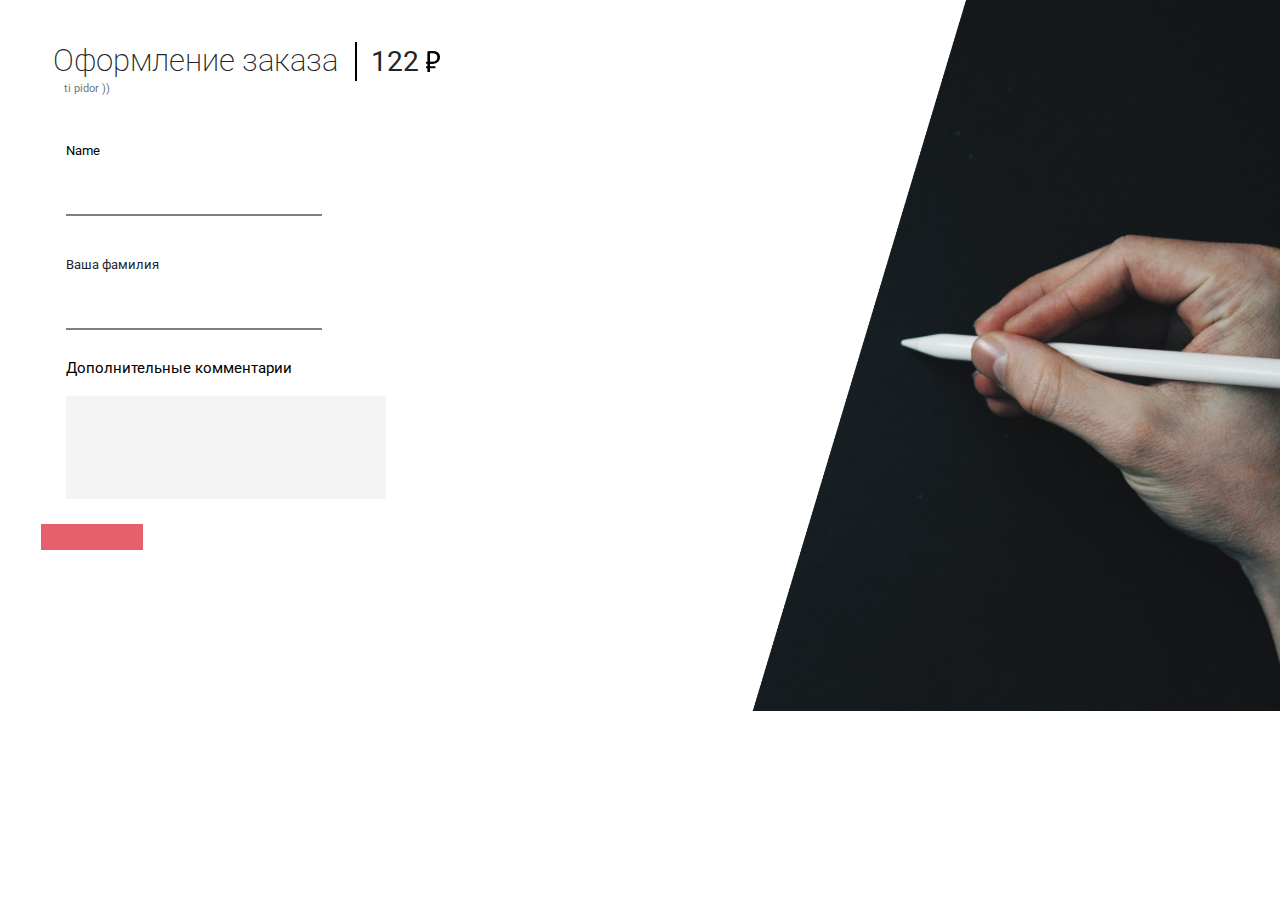
<file: create_order.html>
<!DOCTYPE html>
<html lang="en">
<head>
    <meta charset="UTF-8">


    <link rel="stylesheet" href="css/create/style-fields.css" type="text/css">
    <link rel="stylesheet" href="css/create/panel.css" type="text/css">
    <link rel="stylesheet" href="css/bootstrap.css" type="text/css">

    <link href="https://fonts.googleapis.com/css?family=Roboto:200,400,700,900&amp;subset=cyrillic" rel="stylesheet">



    <title>Оформление заказа</title>
</head>
<body>

<div class="container-fluid">
    <div class="row">
        <div class="col-lg-7 col-md-7 col-sm-7 col-xs-7">
            <div class="div-header">
                <div class="div-gen-head">
                <p class="header-text">Оформление заказа</p>
                <div class="header-stick"></div>
                <p class="header-text-cost">122</p>
                <img src="res/ico_rub.svg" class="header-ico-rub">
            </div>
                <p class="time">ti pidor ))</p>
            </div>

            <div class="gen-div">
            <div class="panel-grid">

                <p id="lab-name" class="name">Name</p>
                <input id="name_input" class="input-name" type="text">
                <div id="name_underline" onfocus="foc()" class="hr-name"></div>
                <script src="js/scripRegistrOrtder/fillLineName.js" type="text/javascript"></script>

            </div>

                <div class="div-secname">
                    <p id="sername" class="secname">Ваша фамилия</p>
                    <input id="sername_input" type="text" class="input-secname">
                    <div id="sername_underline" class="sername-div"></div>
                    <script src="js/scripRegistrOrtder/fillLineSername.js" type="text/javascript"></script>
                </div>
                <div class="panel-comment">
                    <p class="title-commnet">Дополнительные комментарии</p>
                    <div contenteditable class="text-area" role="textbox"></div>

                </div>
                <div class="st-button"></div>
            </div>


        </div>
        <div style="padding: 0" class="col-lg-5 col-md-5 col-sm-5 col-xs-5">
            <img class="right-img" src="res/2.png">
        </div>
    </div>
</div>

</body>
</html>
</file>
<file: css/create/style-fields.css>
.name{
    font-size: 1vw;
    font-family: 'Roboto', serif;

    color: black;
    margin-left: 1vmax;
    margin-top: 1vmax;
}

.input-name{

    font-size: 1.6vw;


    margin-left: 1vmax;

    border: none;
    background-color: white;

    height: 3vmax;
    width: 20vmax;
}

.hr-name{
    background-color: grey;

    width: 20vmax;
    height: 2px;
    margin-left: 1vmax;



    outline: none;

}

.gen-div{
    width:100%;
    height: 40vmax;
    margin-top: 1vw;
}

.secname{
    font-size: 1vmax;
    font-family: 'Roboto', serif;


    margin-left: 1vmax;
    margin-top: 1vmax;
}

.div-secname{
    width: 100%;
    height: 7vmax;

    margin-left: 3vmax;
    margin-top: 3vmax;
    position: relative;
}

.input-secname{


    margin-left: 1vmax;

    font-size: 1.6vw;

    border: none;
    background-color: white;

    height: 3vmax;
    width: 20vmax;
}

.sername-div{
    background-color: grey;

    width: 20vmax;
    height: 2px;
    margin-left: 1vmax;

}
</file>
<file: css/create/panel.css>
.header-text{
    font-size: 2.4vmax;
    font-family: 'Roboto', serif;
    font-weight: 200;

    display: inline-block;

    margin-left: 0;
    margin-top: 0;
    margin-bottom: 0;
}

.div-header{

    height: 10vw;
    width: 30vw;

    position: absolute;
    margin-top: 3vw;
    margin-left: 3vmax;

}

.div-gen-head{
    height: 3vw;
}

.header-stick{

    background: black;

    display: inline-block;

    position: absolute;
    height: 3vmax;
    width: 0.15vmax;

    margin-left: 1vw;
    margin-top: 0.3vmax;
}

.header-text-cost{
    font-size: 2.2vmax;
    font-family: 'Roboto', sans-serif;

    display: inline-block;

    margin-left: 2.2vmax;
    margin-top: 0;
}

.header-ico-rub{
    margin-left: 1px;
    position: absolute;

    margin-left: 0.6vmax;
    height: 1.6vmax;
    margin-top: 1vmax;

}
.panel-grid{
    margin-top: 11vmax;
    margin-left: 3vmax;

    position: relative;
}

.time{
    font-size: 0.85vmax;

    color: #6c757d;

    margin-top: 0.3vw;
    margin-left: 0.8vmax;

}

.panel-comment{
    margin-top: 1vmax;
    margin-left: 4vmax;
}
.title-commnet{
    font-size: 1.2vmax;
    font-family: 'Roboto', serif;


    color: black;
}


.text-area{
    font-size: 0.9vmax;
    background-color: #F3F3F3;

    padding-left: 1vmax;
    padding-top: 0.4vmax;

    height:8vw;
    width: 25vw;

    overflow: hidden;

   text-overflow:ellipsis;
}

.right-img{
    width: 100%;
    height: 100%;

}

.st-button{
    height: 2vw;
    width: 8vw;

    background-color: #e4606d;

    margin-top: 2vw;
    margin-left: 2vw;
}
</file>
